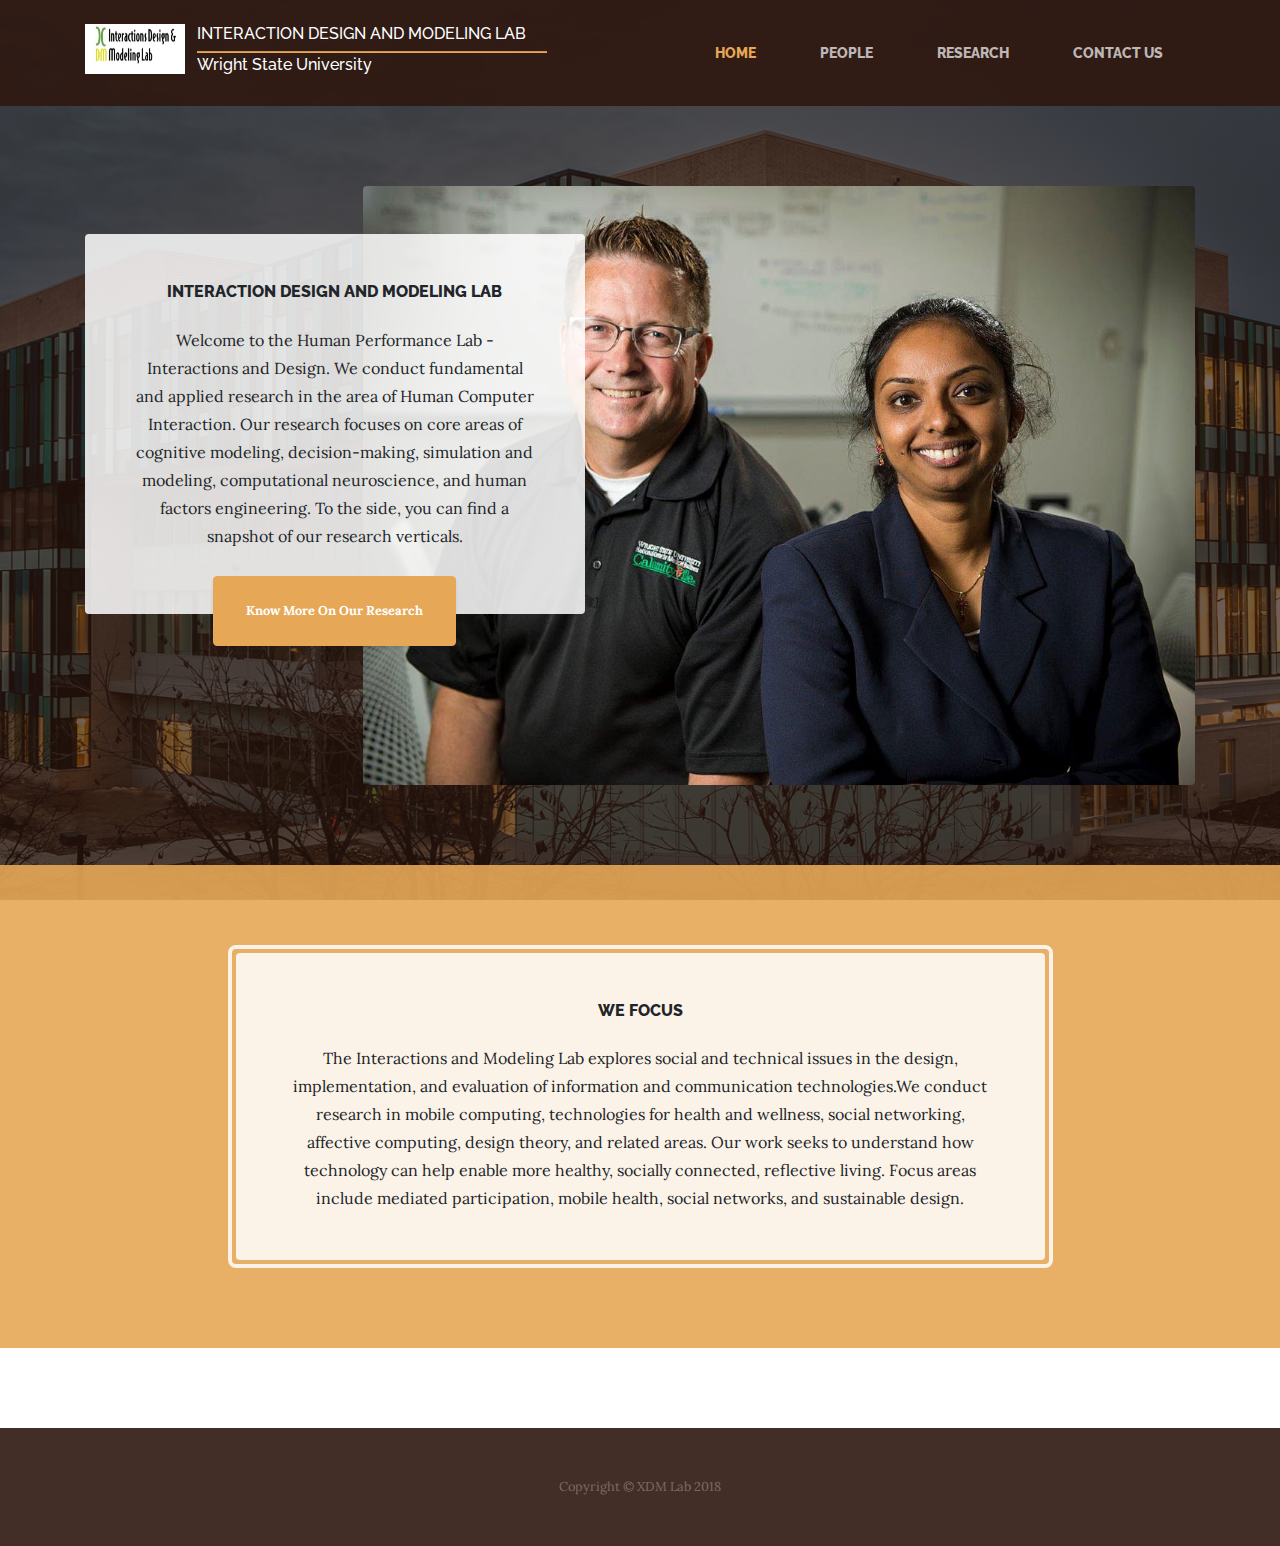
<file: index.html>
<!DOCTYPE html>
<html lang="en">

  <head>

    <meta charset="utf-8">
    <meta name="viewport" content="width=device-width, initial-scale=1, shrink-to-fit=no">
    <meta name="description" content="">
    <meta name="author" content="">

    <title>InteractionandModelinglab</title>

    <!-- Bootstrap core CSS -->
    <link href="vendor/bootstrap/css/bootstrap.min.css" rel="stylesheet">

    <!-- Custom fonts for this template -->
    <link href="https://fonts.googleapis.com/css?family=Raleway:100,100i,200,200i,300,300i,400,400i,500,500i,600,600i,700,700i,800,800i,900,900i" rel="stylesheet">
    <link href="https://fonts.googleapis.com/css?family=Lora:400,400i,700,700i" rel="stylesheet">

    <!-- Custom styles for this template -->
    <link href="css/business-casual.min.css" rel="stylesheet">

  </head>

  <body>

    <!-- Navigation -->
    <nav class="navbar navbar-expand-lg navbar-dark py-lg-4" id="mainNav">
      <div class="container">
        <a class="navbar-brand text-uppercase text-expanded font-weight-bold d-lg-none" href="#">Start Bootstrap</a>
        <button class="navbar-toggler" type="button" data-toggle="collapse" data-target="#navbarResponsive" aria-controls="navbarResponsive" aria-expanded="false" aria-label="Toggle navigation">
          <span class="navbar-toggler-icon"></span>
        </button>
        <div class="collapse navbar-collapse" id="navbarResponsive">
          <!--my line-->
          <ul class="nav">

            <li><img src="./img/lablogo.jpg" style="width:100px;height:50px"></li>&nbsp;&nbsp;&nbsp;
            <li>  <h6 class="text-uppercase" style="color:white;font-family:Raleway">Interaction Design and Modeling Lab</h6>
              <hr style="display: block;width: 350px;height: 1px;background: #e6a756;margin: 2px auto;" />
              <h6 style="color:white;font-family:Raleway">Wright State University</h6></li>
            <!--<a class="navbar-brand" href="#"><span>&nbsp;&nbsp;</span>Wright State University</a>-->
          </ul>

          <ul class="navbar-nav ml-auto">
            <li class="nav-item active px-lg-4">
              <a class="nav-link text-uppercase text-expanded" href="index.html">Home
                <span class="sr-only">(current)</span>
              </a>
            </li>
            <li class="nav-item px-lg-4">
              <a class="nav-link text-uppercase text-expanded" href="about.html">People</a>
            </li>
            <li class="nav-item px-lg-4">
              <a class="nav-link text-uppercase text-expanded" href="products.html">Research</a>
            </li>
            <li class="nav-item px-lg-4">
              <a class="nav-link text-uppercase text-expanded" href="store.html">Contact Us</a>
            </li>
          </ul>
        </div>
      </div>
    </nav>

    <!--<h1 class="site-heading text-center text-white d-none d-lg-block">-->
      <!--<span class="site-heading-upper text-primary mb-3">Wright State University</span>-->
    <!--  <span class="site-heading-lower">Interaction and Modeling Lab</span>
    </h1>-->



    <section class="page-section clearfix">
      <div class="container">
        <div class="intro">
          <img class="intro-img img-fluid mb-3 mb-lg-0 rounded" src="img/ganapathy.jpg" alt="">
          <div class="intro-text left-0 text-center bg-faded p-5 rounded">
            <h2 class="section-heading mb-4">
              <span class="section-heading-upper">Interaction Design and Modeling Lab</span>

              <!--<span class="section-heading-lower">Interaction and Modeling Lab</span>-->
            </h2>
            <p class="mb-3">Welcome to the Human Performance Lab - Interactions and Design. We conduct fundamental and applied research in the area of Human Computer Interaction. Our research focuses on core areas of cognitive modeling, decision-making, simulation and modeling, computational neuroscience, and human factors engineering. To the side, you can find a snapshot of our research verticals.
            </p>
            <div class="intro-button mx-auto">
              <a class="btn btn-primary btn-xl" href="products.html">Know More On Our Research</a>
            </div>
          </div>
        </div>
      </div>
    </section>

    <section class="page-section cta">
      <div class="container">
        <div class="row">
          <div class="col-xl-9 mx-auto">
            <div class="cta-inner text-center rounded">
              <h2 class="section-heading mb-4">
                <span class="section-heading-upper">We Focus</span>
                <!--<span class="section-heading-lower">Focus</span>-->
              </h2>
              <p class="mb-0">The Interactions and Modeling Lab explores social and technical issues in the design, implementation, and evaluation of information and communication technologies.We conduct research in mobile computing, technologies for health and wellness, social networking, affective computing, design theory, and related areas. Our work seeks to understand how technology can help enable more healthy, socially connected, reflective living. Focus areas include mediated participation, mobile health, social networks, and sustainable design.
              </p>
            </div>
          </div>
        </div>
      </div>
    </section>

    <footer class="footer text-faded text-center py-5">
      <div class="container">
        <p class="m-0 small">Copyright &copy; XDM Lab 2018</p>
      </div>
    </footer>

    <!-- Bootstrap core JavaScript -->
    <script src="vendor/jquery/jquery.min.js"></script>
    <script src="vendor/bootstrap/js/bootstrap.bundle.min.js"></script>

  </body>

</html>
</file>
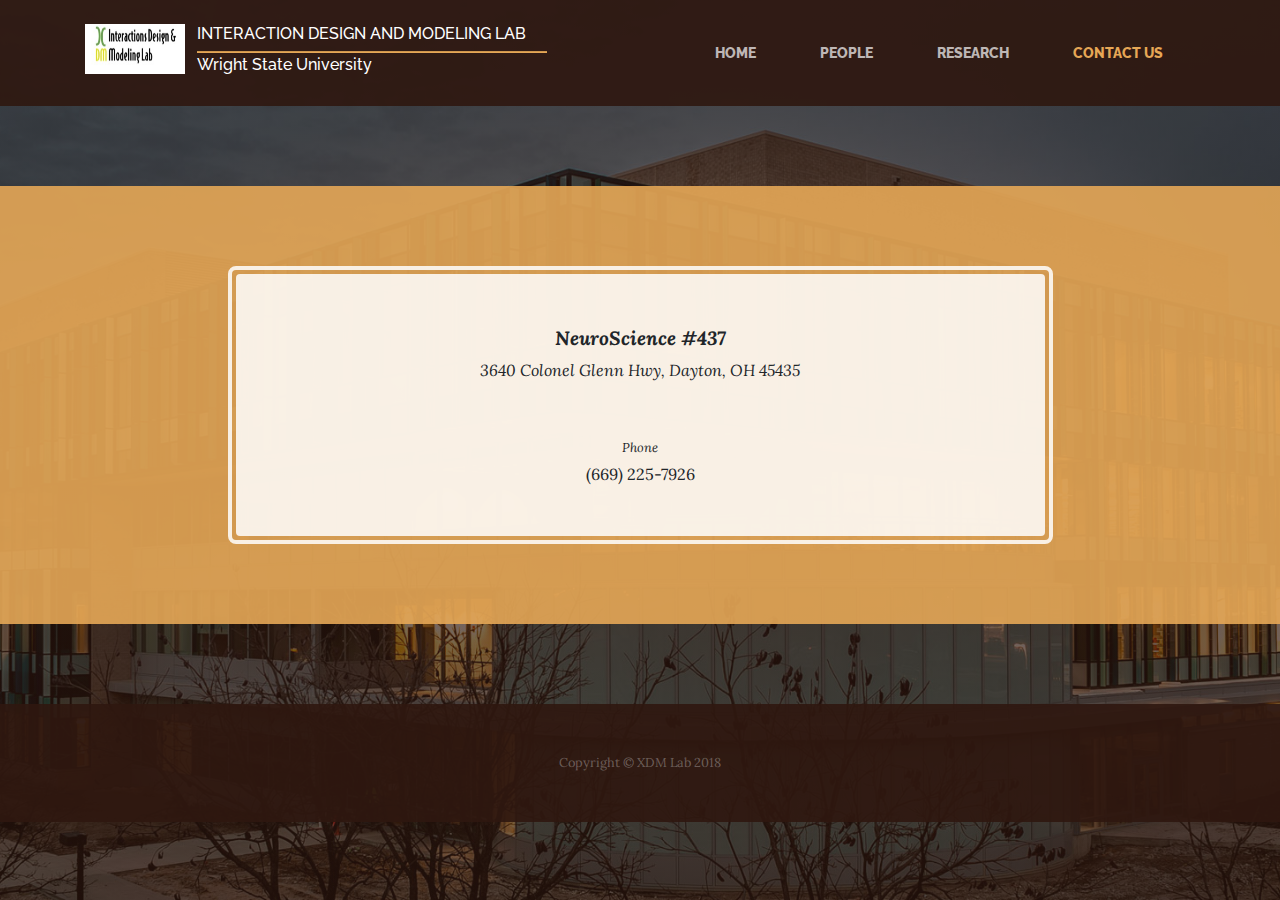
<file: store.html>
<!DOCTYPE html>
<html lang="en">

  <head>

    <meta charset="utf-8">
    <meta name="viewport" content="width=device-width, initial-scale=1, shrink-to-fit=no">
    <meta name="description" content="">
    <meta name="author" content="">

    <title>InteractionandModelinglab</title>

    <!-- Bootstrap core CSS -->
    <link href="vendor/bootstrap/css/bootstrap.min.css" rel="stylesheet">

    <!-- Custom fonts for this template -->
    <link href="https://fonts.googleapis.com/css?family=Raleway:100,100i,200,200i,300,300i,400,400i,500,500i,600,600i,700,700i,800,800i,900,900i" rel="stylesheet">
    <link href="https://fonts.googleapis.com/css?family=Lora:400,400i,700,700i" rel="stylesheet">

    <!-- Custom styles for this template -->
    <link href="css/business-casual.min.css" rel="stylesheet">

  </head>

  <body>

    <!--<h1 class="site-heading text-center text-white d-none d-lg-block">
      <span class="site-heading-upper text-primary mb-3">A Free Bootstrap 4 Business Theme</span>
      <span class="site-heading-lower">Business Casual</span>
    </h1>-->

    <!-- Navigation -->
    <nav class="navbar navbar-expand-lg navbar-dark py-lg-4" id="mainNav">
      <div class="container">
        <a class="navbar-brand text-uppercase text-expanded font-weight-bold d-lg-none" href="#">Start Bootstrap</a>
        <button class="navbar-toggler" type="button" data-toggle="collapse" data-target="#navbarResponsive" aria-controls="navbarResponsive" aria-expanded="false" aria-label="Toggle navigation">
          <span class="navbar-toggler-icon"></span>
        </button>
        <div class="collapse navbar-collapse" id="navbarResponsive">
          <!--my line-->
          <ul class="nav">

            <li><img src="./img/lablogo.jpg" style="width:100px;height:50px"></li>&nbsp;&nbsp;&nbsp;
            <li>  <h6 class="text-uppercase" style="color:white;font-family:Raleway">Interaction Design and Modeling Lab</h6>
              <hr style="display: block;width: 350px;height: 1px;background: #e6a756;margin: 2px auto;" />
              <h6 style="color:white;font-family:Raleway">Wright State University</h6></li>
            <!--<a class="navbar-brand" href="#"><span>&nbsp;&nbsp;</span>Wright State University</a>-->
          </ul>

          <ul class="navbar-nav ml-auto">
            <li class="nav-item px-lg-4">
              <a class="nav-link text-uppercase text-expanded" href="index.html">Home
                <span class="sr-only">(current)</span>
              </a>
            </li>
            <li class="nav-item px-lg-4">
              <a class="nav-link text-uppercase text-expanded" href="about.html">People</a>
            </li>
            <li class="nav-item px-lg-4">
              <a class="nav-link text-uppercase text-expanded" href="products.html">Research</a>
            </li>
            <li class="nav-item active px-lg-4">
              <a class="nav-link text-uppercase text-expanded" href="store.html">Contact Us</a>
            </li>
          </ul>
        </div>
      </div>
    </nav>

    <section class="page-section cta">
      <div class="container">
        <div class="row">
          <div class="col-xl-9 mx-auto">
            <div class="cta-inner text-center rounded">
              <!--<h2 class="section-heading mb-5">
                <span class="section-heading-upper">Come On In</span>
                <span class="section-heading-lower">We're Open</span>
              </h2>
              <ul class="list-unstyled list-hours mb-5 text-left mx-auto">
                <li class="list-unstyled-item list-hours-item d-flex">
                  Sunday
                  <span class="ml-auto">Closed</span>
                </li>
                <li class="list-unstyled-item list-hours-item d-flex">
                  Monday
                  <span class="ml-auto">7:00 AM to 8:00 PM</span>
                </li>
                <li class="list-unstyled-item list-hours-item d-flex">
                  Tuesday
                  <span class="ml-auto">7:00 AM to 8:00 PM</span>
                </li>
                <li class="list-unstyled-item list-hours-item d-flex">
                  Wednesday
                  <span class="ml-auto">7:00 AM to 8:00 PM</span>
                </li>
                <li class="list-unstyled-item list-hours-item d-flex">
                  Thursday
                  <span class="ml-auto">7:00 AM to 8:00 PM</span>
                </li>
                <li class="list-unstyled-item list-hours-item d-flex">
                  Friday
                  <span class="ml-auto">7:00 AM to 8:00 PM</span>
                </li>
                <li class="list-unstyled-item list-hours-item d-flex">
                  Saturday
                  <span class="ml-auto">9:00 AM to 5:00 PM</span>
                </li>
              </ul>-->
              <p class="address mb-5">
                <em>
                  <strong>NeuroScience #437

</strong>
                  <br>
                  3640 Colonel Glenn Hwy, Dayton, OH 45435
                </em>
              </p>
              <p class="mb-0">
                <small>
                  <em>Phone</em>
                </small>
                <br>
                (669) 225-7926
              </p>
            </div>
          </div>
        </div>
      </div>
    </section>

    <!--<section class="page-section about-heading">
      <div class="container">
        <img class="img-fluid rounded about-heading-img mb-3 mb-lg-0" src="img/about.jpg" alt="">
        <div class="about-heading-content">
          <div class="row">
            <div class="col-xl-9 col-lg-10 mx-auto">
              <div class="bg-faded rounded p-5">
                <h2 class="section-heading mb-4">
                  <span class="section-heading-upper">Strong Coffee, Strong Roots</span>
                  <span class="section-heading-lower">About Our Cafe</span>
                </h2>
                <p>Founded in 1987 by the Hernandez brothers, our establishment has been serving up rich coffee sourced from artisan farmers in various regions of South and Central America. We are dedicated to travelling the world, finding the best coffee, and bringing back to you here in our cafe.</p>
                <p class="mb-0">We guarantee that you will fall in
                  <em>lust</em>
                  with our decadent blends the moment you walk inside until you finish your last sip. Join us for your daily routine, an outing with friends, or simply just to enjoy some alone time.</p>
              </div>
            </div>
          </div>
        </div>
      </div>
    </section>-->

    <footer class="footer text-faded text-center py-5">
      <div class="container">
        <p class="m-0 small">Copyright &copy; XDM Lab 2018</p>
      </div>
    </footer>

    <!-- Bootstrap core JavaScript -->
    <script src="vendor/jquery/jquery.min.js"></script>
    <script src="vendor/bootstrap/js/bootstrap.bundle.min.js"></script>

  </body>

  <!-- Script to highlight the active date in the hours list -->
  <script>
    $('.list-hours li').eq(new Date().getDay()).addClass('today');
  </script>

</html>
</file>
<file: css/business-casual.min.css>
/*!
 * Start Bootstrap - Business Casual v5.0.0 (https://startbootstrap.com/template-overviews/business-casual)
 * Copyright 2013-2018 Start Bootstrap
 * Licensed under MIT (https://github.com/BlackrockDigital/startbootstrap-business-casual/blob/master/LICENSE)
 */.page-section,.site-heading{margin-top:5rem;margin-bottom:5rem}.section-heading,.site-heading{text-transform:uppercase}body{font-family:Lora;background:-webkit-gradient(linear,left top,left bottom,from(rgba(47,23,15,.65))),url(../img/bg.jpg);background:linear-gradient(rgba(47,23,15,.65)),url(../img/bg.jpg);background-attachment:fixed;background-position:center;background-size:cover}#mainNav,.site-heading,h1,h2,h3,h4,h5,h6{font-family:Raleway}p{line-height:1.75}.text-faded{color:rgba(255,255,255,.3)}.site-heading{line-height:1}.site-heading .site-heading-upper{display:block;font-size:2rem;font-weight:800}.site-heading .site-heading-lower{font-size:2rem;font-weight:100;line-height:4rem}.section-heading .section-heading-upper{display:block;font-size:1rem;font-weight:800}.section-heading .section-heading-lower{display:block;font-size:3rem;font-weight:100}.bg-faded{background-color:rgba(255,255,255,.85)}#mainNav{background-color:rgba(47,23,15,.9)}#mainNav .navbar-brand{color:#e6a756}#mainNav .navbar-nav .nav-item .nav-link{color:rgba(255,255,255,.7);font-weight:800}#mainNav .navbar-nav .nav-item.active .nav-link{color:#e6a756}@media (min-width:992px){#mainNav .navbar-nav .nav-item .nav-link{font-size:.9rem}#mainNav .navbar-nav .nav-item .nav-link:hover{color:rgba(255,255,255,.4)}#mainNav .navbar-nav .nav-item.active .nav-link:hover{color:#e6a756}}.btn-xl{font-weight:700;font-size:.8rem;padding:1.5rem 2rem}.intro{position:relative}@media (min-width:992px){.intro .intro-img{width:75%;float:right}.intro .intro-text{left:0;width:60%;margin-top:3rem;position:absolute}.intro .intro-text .intro-button{width:100%;left:0;position:absolute;bottom:-2rem}}@media (min-width:1200px){.intro .intro-text{width:45%}}.cta{padding-top:5rem;padding-bottom:5rem;background-color:rgba(230,167,86,.9)}.cta .cta-inner{position:relative;padding:3rem;margin:.5rem;background-color:rgba(255,255,255,.85)}.cta .cta-inner:before{border-radius:.5rem;content:'';position:absolute;top:-.5rem;bottom:-.5rem;left:-.5rem;right:-.5rem;border:.25rem solid rgba(255,255,255,.85)}@media (min-width:992px){.about-heading .about-heading-img{position:relative;z-index:0}.about-heading .about-heading-content{margin-top:-5rem;position:relative}.product-item .product-item-title{position:relative;margin-bottom:-3rem}.product-item .product-item-img{position:absolute;max-width:60vw}.product-item .product-item-description{position:relative;z-index:1;margin-top:-3rem;max-width:50vw}}.list-hours{font-size:.9rem}.list-hours .list-hours-item{border-bottom:1px solid rgba(230,167,86,.5);padding-bottom:.25rem;margin-bottom:1rem;font-style:italic}.list-hours .list-hours-item.today{font-weight:700;color:#e6a756}@media (min-width:992px){.list-hours{width:50%;font-size:1.1rem}}.address strong{font-size:1.2rem}.footer{background-color:rgba(47,23,15,.9)}.text-primary{color:#e6a756!important}.bg-primary{background-color:#e6a756!important}.btn{-webkit-box-shadow:0 3px 3px 0 rgba(33,37,41,.1);box-shadow:0 3px 3px 0 rgba(33,37,41,.1)}.btn-primary{background-color:#e6a756;border-color:#e6a756}.btn-primary:active,.btn-primary:focus,.btn-primary:hover{background-color:#df902a;border-color:#df902a}.font-weight-light{font-weight:100!important}.circle-avatar{border-radius:50%}.team{padding:75px 0}h6.description{font-weight:700;letter-spacing:2px;color:#999;border-bottom:1px solid rgba(0,0,0,.1);padding-bottom:5px}.profile{margin-top:25px}.profile h1{font-weight:400;font-size:20px;margin:10px 0 0}.profile h2{font-size:14px;font-weight:lighter;margin-top:5px}.profile .img-box{opacity:1;display:block;position:relative}.profile .img-box:after{content:"";opacity:0;background-color:rgba(0,0,0,.75);position:absolute;right:0;left:0;top:0;bottom:0}.img-box ul{position:absolute;z-index:2;bottom:50px;text-align:center;width:100%;padding-left:0;height:0;margin:0;opacity:0}.img-box ul,.img-box ul li,.profile .img-box:after{-webkit-transition:all .5s ease-in-out 0s;-moz-transition:all .5s ease-in-out 0s;transition:all .5s ease-in-out 0s}.img-box ul i{font-size:20px;letter-spacing:10px}.img-box ul li{width:30px;height:30px;text-align:center;border:1px solid #e6a756;margin:2px;padding:5px;display:inline-block}.img-box a{color:#fff}.img-box:hover ul,.img-box:hover:after{opacity:1}.img-box ul a{-webkit-transition:all .3s ease-in-out 0s;-moz-transition:all .3s ease-in-out 0s;transition:all .3s ease-in-out 0s}.img-box a:hover li{border-color:#fff;color:#e6a756}a{color:#88C425}a:hover{text-decoration:none;color:#519548}i.red{color:#BC0213}.padding-0{padding-right:0;padding-left:0}
</file>
